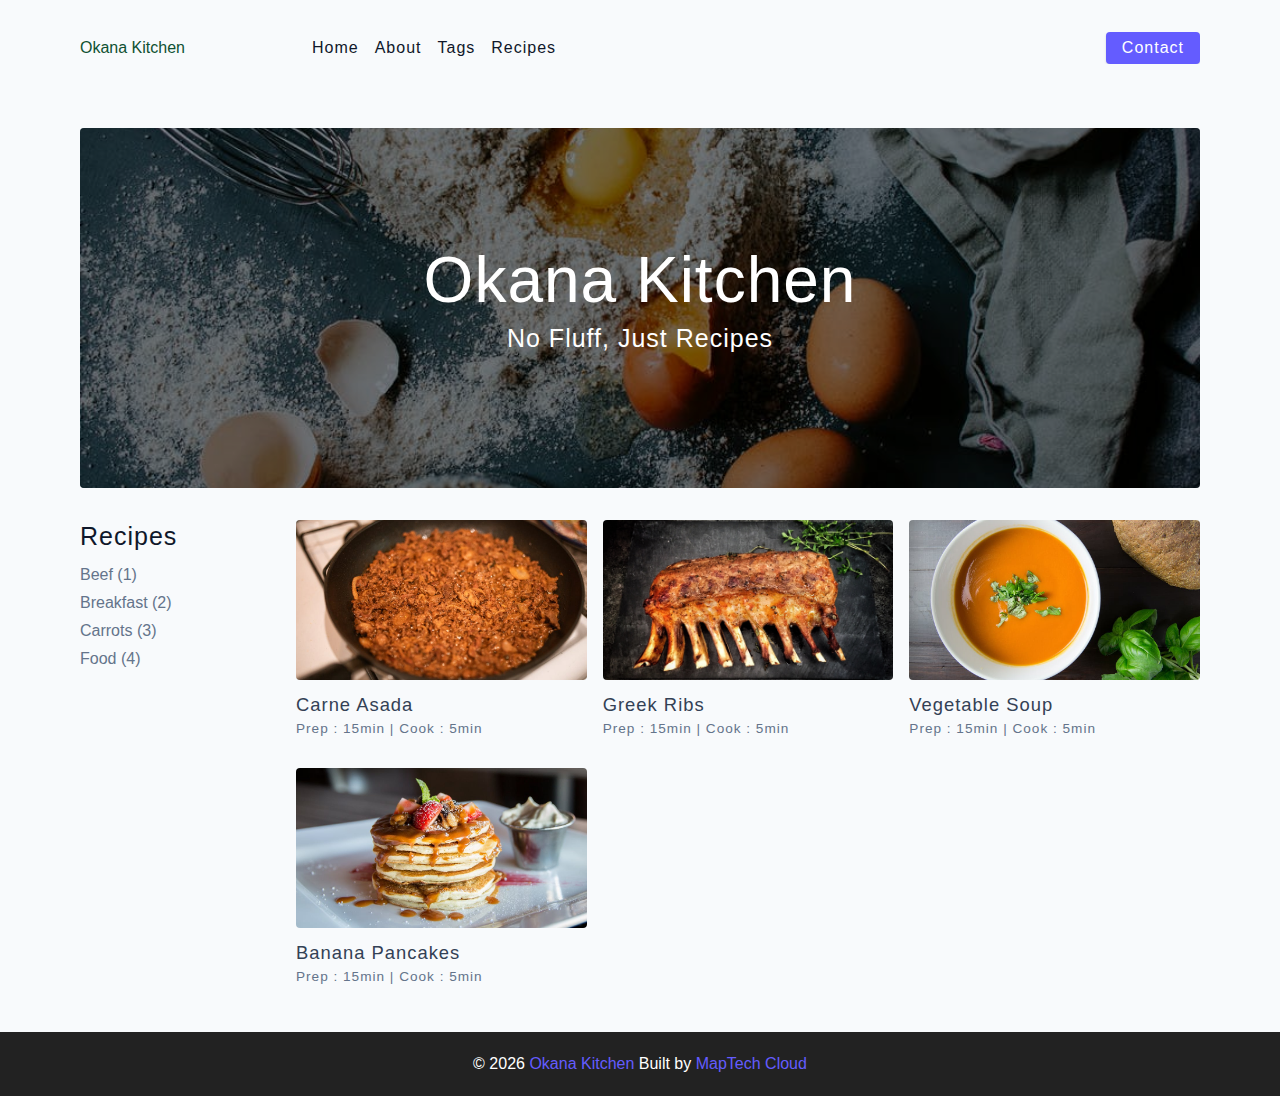
<file: index.html>
<!DOCTYPE html>
<html lang="en">
  <head>
    <meta charset="UTF-8" />
    <meta http-equiv="X-UA-Compatible" content="IE=edge" />
    <meta name="viewport" content="width=device-width, initial-scale=1.0" />
    <title>Okana Kitchen</title>
    <!-- favicon -->
    <link rel="shortcut icon" href="./assets/favicon.ico" type="image/x-icon" />
    <!-- normalize -->
    <link rel="stylesheet" href="./css/normalize.css" />
    <!-- font-awesome -->
    <link
      rel="stylesheet"
      href="https://cdnjs.cloudflare.com/ajax/libs/font-awesome/5.14.0/css/all.min.css"
    />
    <!-- main css -->
    <link rel="stylesheet" href="./css/main.css" />
  </head>
  <body>
    <!-- nav  -->
    <nav class="navbar">
      <div class="nav-center">
        <div class="nav-header">
          <a href="index.html" class="nav-logo"> Okana Kitchen
          </a>
          <button class="nav-btn btn">
            <i class="fas fa-align-justify"></i>
          </button>
        </div>
        <div class="nav-links">
          <a href="index.html" class="nav-link"> home </a>
          <a href="about.html" class="nav-link"> about </a>
          <a href="tags.html" class="nav-link"> tags </a>
          <a href="recipes.html" class="nav-link"> recipes </a>

          <div class="nav-link contact-link">
            <a href="contact.html" class="btn"> contact </a>
          </div>
        </div>
      </div>
    </nav>
    <!-- end of nav -->
    <!-- main -->
    <main class="page">
      <!-- header -->
      <header class="hero">
        <div class="hero-container">
          <div class="hero-text">
            <h1>Okana Kitchen</h1>
            <h4>no fluff, just recipes</h4>
          </div>
        </div>
      </header>
      <!-- end of header -->
      <section class="recipes-container">
        <!-- tag container -->
        <div class="tags-container">
          <h4>recipes</h4>
          <div class="tags-list">
            <a href="tag-template.html">Beef (1)</a>
            <a href="tag-template.html">Breakfast (2)</a>
            <a href="tag-template.html">Carrots (3)</a>
            <a href="tag-template.html">Food (4)</a>
          </div>
        </div>
        <!-- end of tag container -->
        <!-- recipes list -->
        <div class="recipes-list">
          <!-- single recipe -->
          <a href="single-recipe.html" class="recipe">
            <img
              src="./assets/recipes/recipe-1.jpeg"
              class="img recipe-img"
              alt=""
            />
            <h5>Carne Asada</h5>
            <p>Prep : 15min | Cook : 5min</p>
          </a>
          <!-- end of single recipe -->
          <!-- single recipe -->
          <a href="single-recipe.html" class="recipe">
            <img
              src="./assets/recipes/recipe-2.jpeg"
              class="img recipe-img"
              alt=""
            />
            <h5>Greek Ribs</h5>
            <p>Prep : 15min | Cook : 5min</p>
          </a>
          <!-- end of single recipe -->
          <!-- single recipe -->
          <a href="single-recipe.html" class="recipe">
            <img
              src="./assets/recipes/recipe-3.jpeg"
              class="img recipe-img"
              alt=""
            />
            <h5>Vegetable Soup</h5>
            <p>Prep : 15min | Cook : 5min</p>
          </a>
          <!-- end of single recipe -->
          <!-- single recipe -->
          <a href="single-recipe.html" class="recipe">
            <img
              src="./assets/recipes/recipe-4.jpeg"
              class="img recipe-img"
              alt=""
            />
            <h5>Banana Pancakes</h5>
            <p>Prep : 15min | Cook : 5min</p>
          </a>
          <!-- end of single recipe -->
        </div>
        <!-- end of recipes list -->
      </section>
    </main>
    <!-- end of main -->
    <!-- footer -->
    
    <footer class="page-footer">
      <p>
        &copy; <span id="date"></span>
        <span class="footer-logo"> <a href="index.html" target="_blank">Okana Kitchen</a></span> Built by
        <a href=" https://maptech-stack.github.io/portfolio/"  target="_blank">MapTech Cloud</a>
      </p>
    </footer>
    <script src="./js/app.js"></script>
  </body>
</html>
</file>
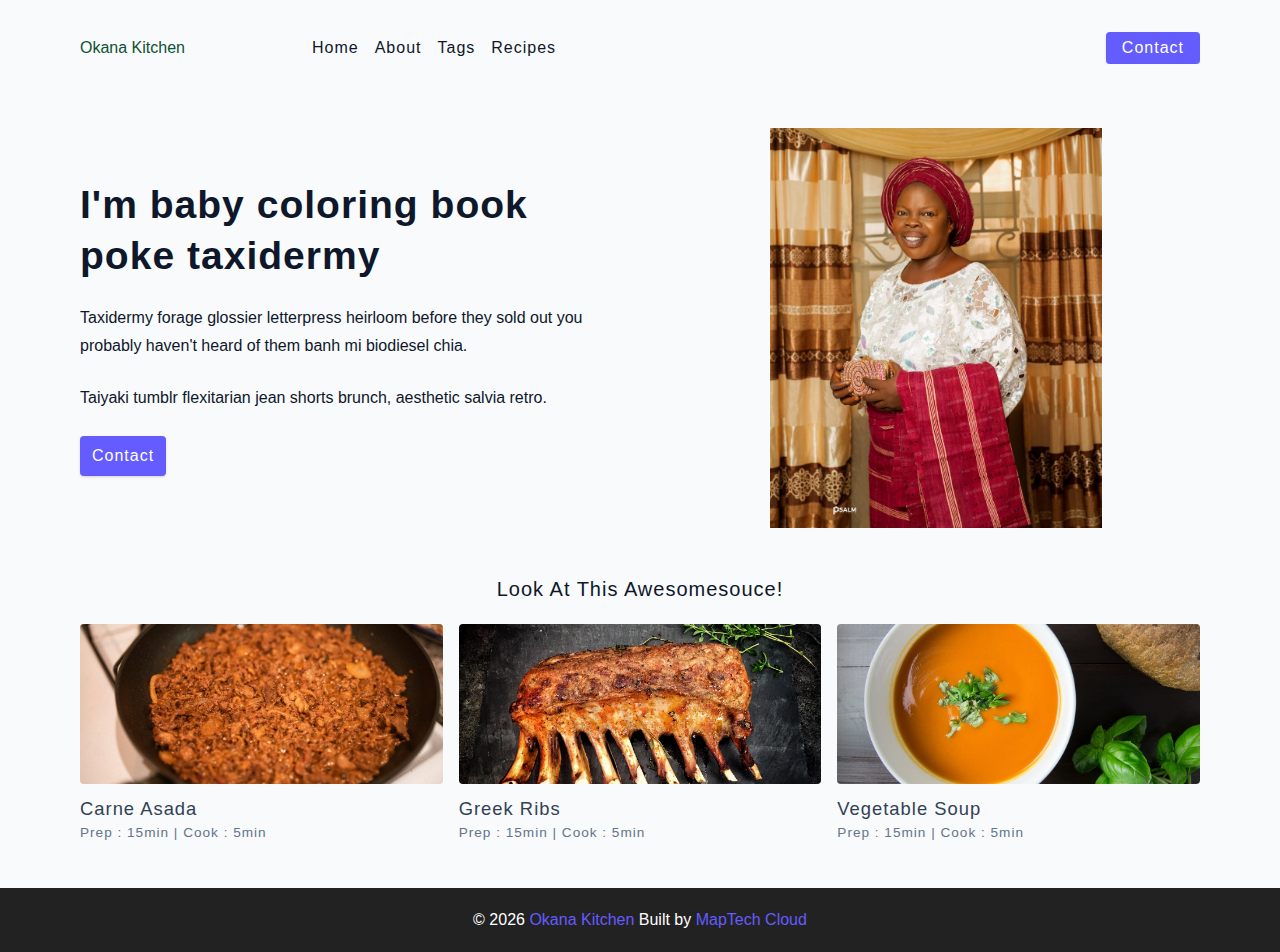
<file: about.html>
<!DOCTYPE html>
<html lang="en">
  <head>
    <meta charset="UTF-8" />
    <meta http-equiv="X-UA-Compatible" content="IE=edge" />
    <meta name="viewport" content="width=device-width, initial-scale=1.0" />
    <title>Okana Kitchen</title>
    <!-- favicon -->
    <link rel="shortcut icon" href="./assets/favicon.ico" type="image/x-icon" />
    <!-- normalize -->
    <link rel="stylesheet" href="./css/normalize.css" />
    <!-- font-awesome -->
    <link
      rel="stylesheet"
      href="https://cdnjs.cloudflare.com/ajax/libs/font-awesome/5.14.0/css/all.min.css"
    />
    <!-- main css -->
    <link rel="stylesheet" href="./css/main.css" />
  </head>
  <body>
    <!-- nav  -->
    <nav class="navbar">
      <div class="nav-center">
        <div class="nav-header">
          <a href="index.html" class="nav-logo"> Okana Kitchen
          </a>
          <button class="nav-btn btn">
            <i class="fas fa-align-justify"></i>
          </button>
        </div>
        <div class="nav-links">
          <a href="index.html" class="nav-link"> home </a>
          <a href="about.html" class="nav-link"> about </a>
          <a href="tags.html" class="nav-link"> tags </a>
          <a href="recipes.html" class="nav-link"> recipes </a>

          <div class="nav-link contact-link">
            <a href="contact.html" class="btn"> contact </a>
          </div>
        </div>
      </div>
    </nav>
    <!-- end of nav -->
    <main class="page">
      <section class="about-page">
        <!-- <div class="about-owner"><img src="./assets/okana-mama.jpeg" ></div> -->

        <article>
          <h2>I'm baby coloring book poke taxidermy</h2>
          <p>
            Taxidermy forage glossier letterpress heirloom before they sold out
            you probably haven't heard of them banh mi biodiesel chia.
          </p>
          <p>
            Taiyaki tumblr flexitarian jean shorts brunch, aesthetic salvia
            retro.
          </p>
          <a href="contact.html" class="btn"> contact </a>
        </article>
        <!-- needs fixes -->
        <img
          src="./assets/okana-mama2.jpeg"
          alt="Person Pouring Salt in Bowl"
          class="img about-img"
        />
      </section>
      <section class="featured-recipes">
        <h5 class="featured-title">Look At This Awesomesouce!</h5>
        <div class="recipes-list">
          <!-- single recipe -->
          <a href="single-recipe.html" class="recipe">
            <img
              src="./assets/recipes/recipe-1.jpeg"
              class="img recipe-img"
              alt=""
            />
            <h5>Carne Asada</h5>
            <p>Prep : 15min | Cook : 5min</p>
          </a>
          <!-- end of single recipe -->
          <!-- single recipe -->
          <a href="single-recipe.html" class="recipe">
            <img
              src="./assets/recipes/recipe-2.jpeg"
              class="img recipe-img"
              alt=""
            />
            <h5>Greek Ribs</h5>
            <p>Prep : 15min | Cook : 5min</p>
          </a>
          <!-- end of single recipe -->
          <!-- single recipe -->
          <a href="single-recipe.html" class="recipe">
            <img
              src="./assets/recipes/recipe-3.jpeg"
              class="img recipe-img"
              alt=""
            />
            <h5>Vegetable Soup</h5>
            <p>Prep : 15min | Cook : 5min</p>
          </a>
          <!-- end of single recipe -->
        </div>
      </section>
    </main>
  
    <footer class="page-footer">
      <p>
        &copy; <span id="date"></span>
        <span class="footer-logo"> <a href="index.html" target="_blank">Okana Kitchen</a></span> Built by
        <a href=" https://maptech-stack.github.io/portfolio/"  target="_blank">MapTech Cloud</a>
      </p>
    </footer>
    <script src="./js/app.js"></script>
  </body>
</html>
</file>
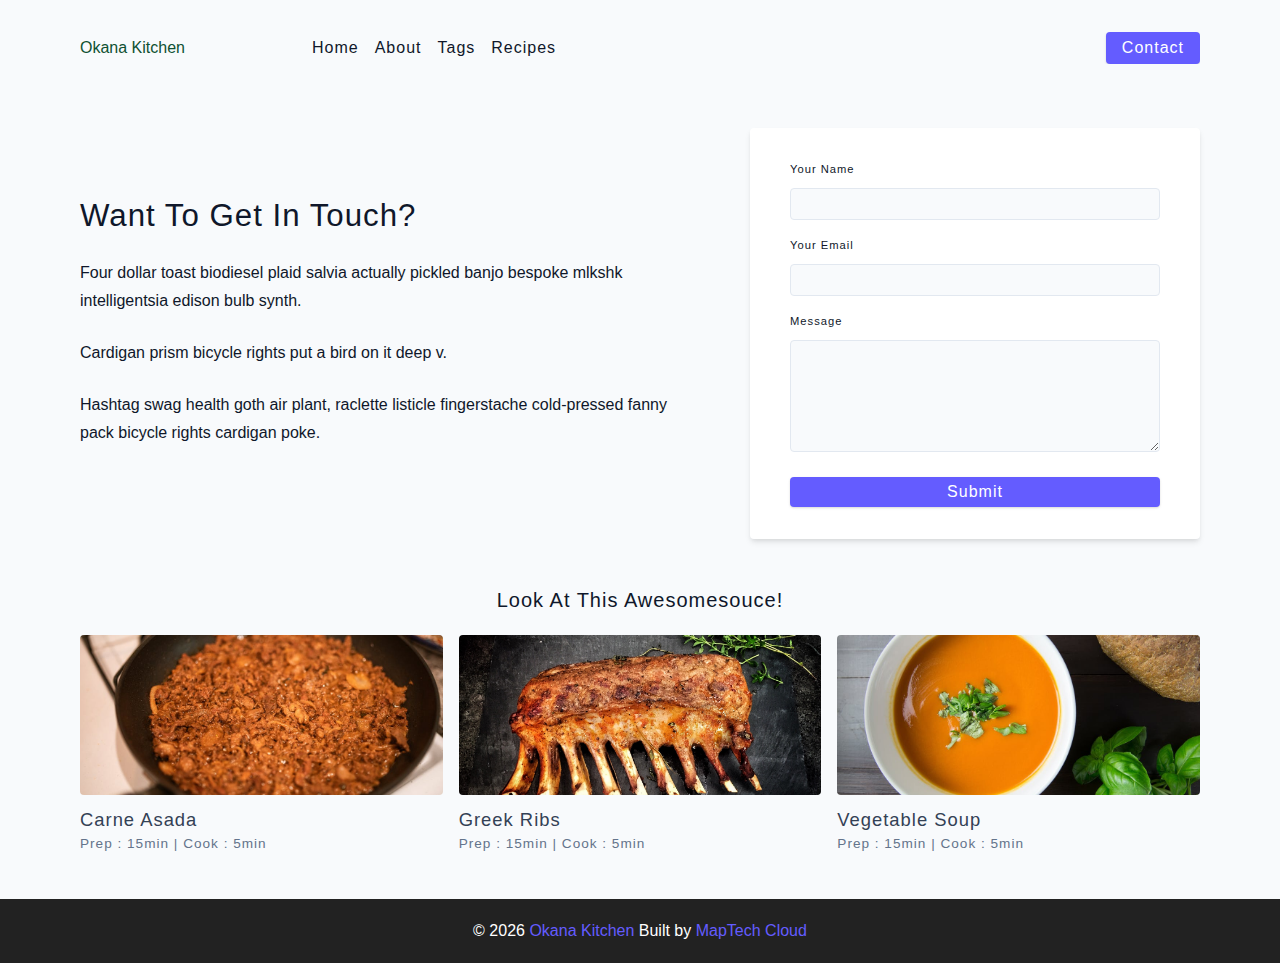
<file: contact.html>
<!DOCTYPE html>
<html lang="en">
  <head>
    <meta charset="UTF-8" />
    <meta http-equiv="X-UA-Compatible" content="IE=edge" />
    <meta name="viewport" content="width=device-width, initial-scale=1.0" />
    <title>Okana Kitchen</title>
    <!-- favicon -->
    <link rel="shortcut icon" href="./assets/favicon.ico" type="image/x-icon" />
    <!-- normalize -->
    <link rel="stylesheet" href="./css/normalize.css" />
    <!-- font-awesome -->
    <link
      rel="stylesheet"
      href="https://cdnjs.cloudflare.com/ajax/libs/font-awesome/5.14.0/css/all.min.css"
    />
    <!-- main css -->
    <link rel="stylesheet" href="./css/main.css" />
  </head>
  <body>
    <!-- nav  -->
    <nav class="navbar">
      <div class="nav-center">
        <div class="nav-header">
          <a href="index.html" class="nav-logo"> Okana Kitchen
          </a>
          <button class="nav-btn btn">
            <i class="fas fa-align-justify"></i>
          </button>
        </div>
        <div class="nav-links">
          <a href="index.html" class="nav-link"> home </a>
          <a href="about.html" class="nav-link"> about </a>
          <a href="tags.html" class="nav-link"> tags </a>
          <a href="recipes.html" class="nav-link"> recipes </a>

          <div class="nav-link contact-link">
            <a href="contact.html" class="btn"> contact </a>
          </div>
        </div>
      </div>
    </nav>
    <!-- end of nav -->
    <main class="page">
     <section class="contact-container">
          <article class="contact-info">
            <h3>Want To Get In Touch?</h3>
            <p>
              Four dollar toast biodiesel plaid salvia actually pickled banjo
              bespoke mlkshk intelligentsia edison bulb synth.
            </p>
            <p>Cardigan prism bicycle rights put a bird on it deep v.</p>
            <p>
              Hashtag swag health goth air plant, raclette listicle fingerstache
              cold-pressed fanny pack bicycle rights cardigan poke.
            </p>
          </article>
          <article>
            <form class="form contact-form">
              <div class="form-row">
                <label html="name" class="form-label">your name</label>
                <input type="text" name="name" id="name" class="form-input" />
              </div>
              <div class="form-row">
                <label html="email" class="form-label">your email</label>
                <input type="text" name="email" id="email" class="form-input" />
              </div>
              <div class="form-row">
                <label html="message" class="form-label">message</label>
                <textarea name="message" id="message" class="form-textarea"></textarea>
              </div>
              <button type="submit" class="btn btn-block">
                submit
              </button>
            </form>
          </article>
        </section>
     <!-- featured recipes -->
       <section class="featured-recipes">
        <h5 class="featured-title">Look At This Awesomesouce!</h5>
        <div class="recipes-list">
          <!-- single recipe -->
          <a href="single-recipe.html" class="recipe">
            <img
              src="./assets/recipes/recipe-1.jpeg"
              class="img recipe-img"
              alt=""
            />
            <h5>Carne Asada</h5>
            <p>Prep : 15min | Cook : 5min</p>
          </a>
          <!-- end of single recipe -->
          <!-- single recipe -->
          <a href="single-recipe.html" class="recipe">
            <img
              src="./assets/recipes/recipe-2.jpeg"
              class="img recipe-img"
              alt=""
            />
            <h5>Greek Ribs</h5>
            <p>Prep : 15min | Cook : 5min</p>
          </a>
          <!-- end of single recipe -->
          <!-- single recipe -->
          <a href="single-recipe.html" class="recipe">
            <img
              src="./assets/recipes/recipe-3.jpeg"
              class="img recipe-img"
              alt=""
            />
            <h5>Vegetable Soup</h5>
            <p>Prep : 15min | Cook : 5min</p>
          </a>
          <!-- end of single recipe -->
        </div>
      </section>
    </main>
    <!-- footer -->
 
    <footer class="page-footer">
      <p>
        &copy; <span id="date"></span>
        <span class="footer-logo"> <a href="index.html" target="_blank">Okana Kitchen</a></span> Built by
        <a href=" https://maptech-stack.github.io/portfolio/"  target="_blank">MapTech Cloud</a>
      </p>
    </footer>
    <script src="./js/app.js"></script>
  </body>
</html>
</file>
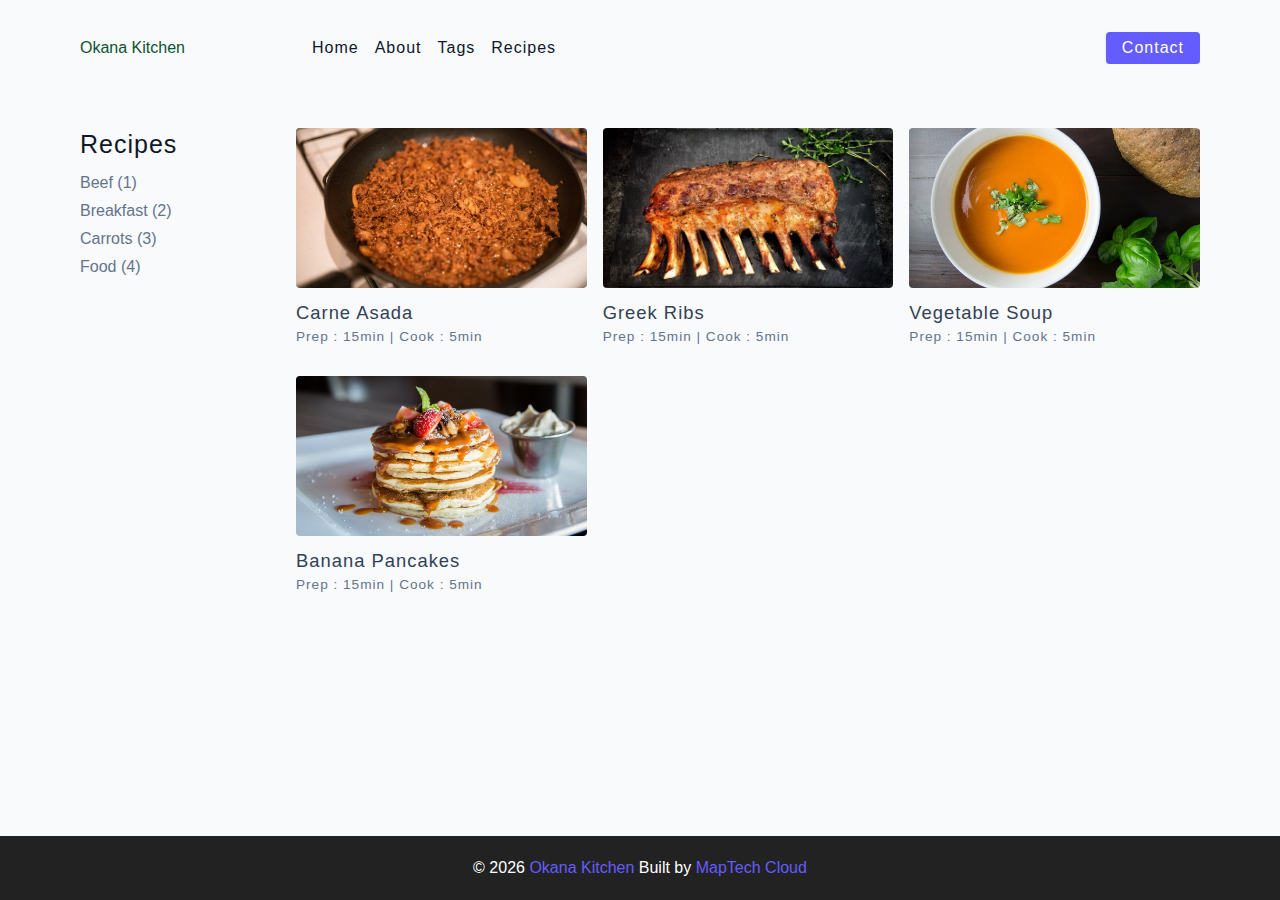
<file: recipes.html>
<!DOCTYPE html>
<html lang="en">
  <head>
    <meta charset="UTF-8" />
    <meta http-equiv="X-UA-Compatible" content="IE=edge" />
    <meta name="viewport" content="width=device-width, initial-scale=1.0" />
    <title>Okana Kitchen</title>
    <!-- favicon -->
    <link rel="shortcut icon" href="./assets/favicon.ico" type="image/x-icon" />
    <!-- normalize -->
    <link rel="stylesheet" href="./css/normalize.css" />
    <!-- font-awesome -->
    <link
      rel="stylesheet"
      href="https://cdnjs.cloudflare.com/ajax/libs/font-awesome/5.14.0/css/all.min.css"
    />
    <!-- main css -->
    <link rel="stylesheet" href="./css/main.css" />
  </head>
  <body>
    <!-- nav  -->
    <nav class="navbar">
      <div class="nav-center">
        <div class="nav-header">
          <a href="index.html" class="nav-logo"> Okana Kitchen
          </a>
          <button class="nav-btn btn">
            <i class="fas fa-align-justify"></i>
          </button>
        </div>
        <div class="nav-links">
          <a href="index.html" class="nav-link"> home </a>
          <a href="about.html" class="nav-link"> about </a>
          <a href="tags.html" class="nav-link"> tags </a>
          <a href="recipes.html" class="nav-link"> recipes </a>

          <div class="nav-link contact-link">
            <a href="contact.html" class="btn"> contact </a>
          </div>
        </div>
      </div>
    </nav>
    <!-- end of nav -->
    <!-- main -->
    <main class="page">
      <section class="recipes-container">
        <!-- tag container -->
        <div class="tags-container">
          <h4>recipes</h4>
          <div class="tags-list">
            <a href="tag-template.html">Beef (1)</a>
            <a href="tag-template.html">Breakfast (2)</a>
            <a href="tag-template.html">Carrots (3)</a>
            <a href="tag-template.html">Food (4)</a>
          </div>
        </div>
        <!-- end of tag container -->
        <!-- recipes list -->
        <div class="recipes-list">
          <!-- single recipe -->
          <a href="single-recipe.html" class="recipe">
            <img
              src="./assets/recipes/recipe-1.jpeg"
              class="img recipe-img"
              alt=""
            />
            <h5>Carne Asada</h5>
            <p>Prep : 15min | Cook : 5min</p>
          </a>
          <!-- end of single recipe -->
          <!-- single recipe -->
          <a href="single-recipe.html" class="recipe">
            <img
              src="./assets/recipes/recipe-2.jpeg"
              class="img recipe-img"
              alt=""
            />
            <h5>Greek Ribs</h5>
            <p>Prep : 15min | Cook : 5min</p>
          </a>
          <!-- end of single recipe -->
          <!-- single recipe -->
          <a href="single-recipe.html" class="recipe">
            <img
              src="./assets/recipes/recipe-3.jpeg"
              class="img recipe-img"
              alt=""
            />
            <h5>Vegetable Soup</h5>
            <p>Prep : 15min | Cook : 5min</p>
          </a>
          <!-- end of single recipe -->
          <!-- single recipe -->
          <a href="single-recipe.html" class="recipe">
            <img
              src="./assets/recipes/recipe-4.jpeg"
              class="img recipe-img"
              alt=""
            />
            <h5>Banana Pancakes</h5>
            <p>Prep : 15min | Cook : 5min</p>
          </a>
          <!-- end of single recipe -->
        </div>
      </section>
    </main>
    <!-- end of main -->
    <!-- footer -->
  
    <footer class="page-footer">
      <p>
        &copy; <span id="date"></span>
        <span class="footer-logo"> <a href="index.html" target="_blank">Okana Kitchen</a></span> Built by
        <a href=" https://maptech-stack.github.io/portfolio/"  target="_blank">MapTech Cloud</a>
      </p>
    </footer>
    <script src="./js/app.js"></script>
  </body>
</html>
</file>
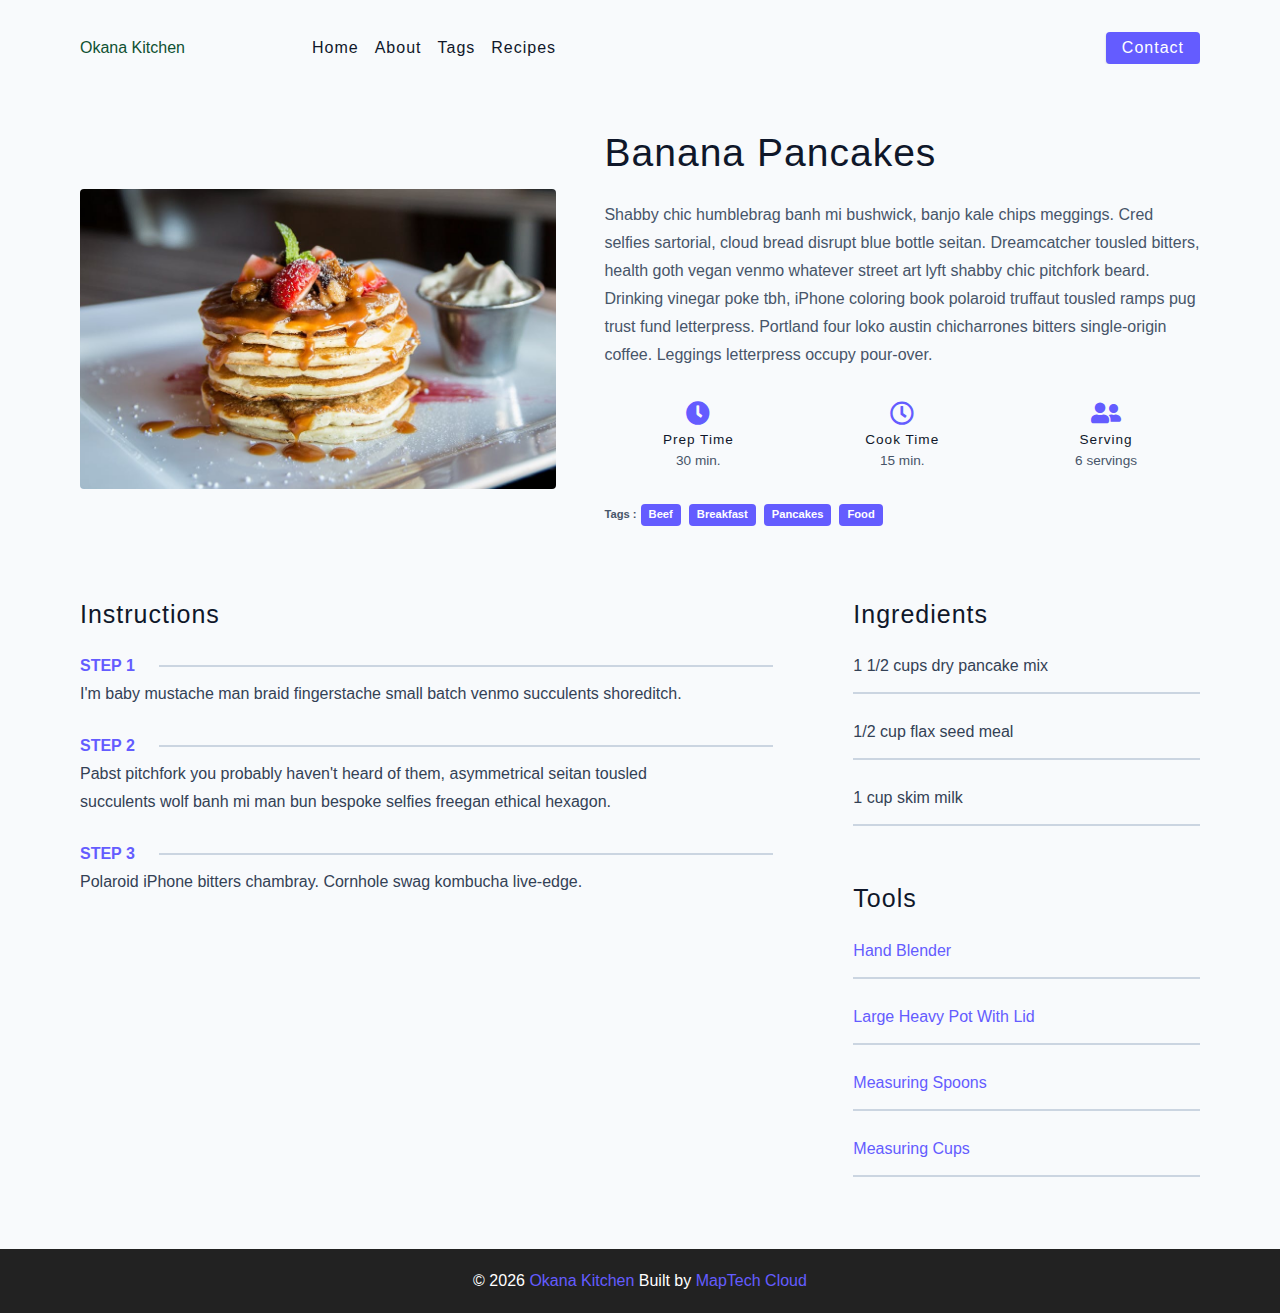
<file: single-recipe.html>
<!DOCTYPE html>
<html lang="en">
  <head>
    <meta charset="UTF-8" />
    <meta http-equiv="X-UA-Compatible" content="IE=edge" />
    <meta name="viewport" content="width=device-width, initial-scale=1.0" />
    <title>Okana Kitchen</title>
    <!-- favicon -->
    <link rel="shortcut icon" href="./assets/favicon.ico" type="image/x-icon" />
    <!-- normalize -->
    <link rel="stylesheet" href="./css/normalize.css" />
    <!-- font-awesome -->
    <link
      rel="stylesheet"
      href="https://cdnjs.cloudflare.com/ajax/libs/font-awesome/5.14.0/css/all.min.css"
    />
    <!-- main css -->
    <link rel="stylesheet" href="./css/main.css" />
  </head>
  <body>
    <!-- nav  -->
    <nav class="navbar">
      <div class="nav-center">
        <div class="nav-header">
          <a href="index.html" class="nav-logo"> Okana Kitchen
          </a>
          <button class="nav-btn btn">
            <i class="fas fa-align-justify"></i>
          </button>
        </div>
        <div class="nav-links">
          <a href="index.html" class="nav-link"> home </a>
          <a href="about.html" class="nav-link"> about </a>
          <a href="tags.html" class="nav-link"> tags </a>
          <a href="recipes.html" class="nav-link"> recipes </a>

          <div class="nav-link contact-link">
            <a href="contact.html" class="btn"> contact </a>
          </div>
        </div>
      </div>
    </nav>
    <!-- end of nav -->
    <main class="page">
      <div class="recipe-page">
        <section class="recipe-hero">
          <img
            src="./assets/recipes/recipe-4.jpeg"
            class="img recipe-hero-img"
          />
          <article class="recipe-info">
            <h2>Banana Pancakes</h2>
            <p>
              Shabby chic humblebrag banh mi bushwick, banjo kale chips
              meggings. Cred selfies sartorial, cloud bread disrupt blue bottle
              seitan. Dreamcatcher tousled bitters, health goth vegan venmo
              whatever street art lyft shabby chic pitchfork beard. Drinking
              vinegar poke tbh, iPhone coloring book polaroid truffaut tousled
              ramps pug trust fund letterpress. Portland four loko austin
              chicharrones bitters single-origin coffee. Leggings letterpress
              occupy pour-over.
            </p>
            <div class="recipe-icons">
              <article>
                <i class="fas fa-clock"></i>
                <h5>prep time</h5>
                <p>30 min.</p>
              </article>
              <article>
                <i class="far fa-clock"></i>
                <h5>cook time</h5>
                <p>15 min.</p>
              </article>
              <article>
                <i class="fas fa-user-friends"></i>
                <h5>serving</h5>
                <p>6 servings</p>
              </article>
            </div>
            <p class="recipe-tags">
              Tags : <a href="tag-template.html">beef</a>
              <a href="tag-template.html">breakfast</a>
              <a href="tag-template.html">pancakes</a>
              <a href="tag-template.html">food</a>
            </p>
          </article>
        </section>
        <!-- content -->
        <section class="recipe-content">
          <article>
            <h4>instructions</h4>
            <!-- single instruction -->
            <div class="single-instruction">
              <header>
                <p>step 1</p>
                <div></div>
              </header>
              <p>
                I'm baby mustache man braid fingerstache small batch venmo
                succulents shoreditch.
              </p>
            </div>
            <!-- end of single instruction -->
            <!-- single instruction -->
            <div class="single-instruction">
              <header>
                <p>step 2</p>
                <div></div>
              </header>
              <p>
                Pabst pitchfork you probably haven't heard of them, asymmetrical
                seitan tousled succulents wolf banh mi man bun bespoke selfies
                freegan ethical hexagon.
              </p>
            </div>
            <!-- end of single instruction -->
            <!-- single instruction -->
            <div class="single-instruction">
              <header>
                <p>step 3</p>
                <div></div>
              </header>
              <p>
                Polaroid iPhone bitters chambray. Cornhole swag kombucha
                live-edge.
              </p>
            </div>
            <!-- end of single instruction -->
          </article>
          <article class="second-column">
            <div>
              <h4>ingredients</h4>
              <p class="single-ingredient">1 1/2 cups dry pancake mix</p>
              <p class="single-ingredient">1/2 cup flax seed meal</p>
              <p class="single-ingredient">1 cup skim milk</p>
            </div>
            <div>
              <h4>tools</h4>
              <p class="single-tool">Hand Blender</p>
              <p class="single-tool">Large Heavy Pot With Lid</p>
              <p class="single-tool">Measuring Spoons</p>
              <p class="single-tool">Measuring Cups</p>
            </div>
          </article>
        </section>
      </div>
    </main>
 
    <footer class="page-footer">
      <p>
        &copy; <span id="date"></span>
        <span class="footer-logo"> <a href="index.html" target="_blank">Okana Kitchen</a></span> Built by
        <a href=" https://maptech-stack.github.io/portfolio/"  target="_blank">MapTech Cloud</a>
      </p>
    </footer>
    <script src="./js/app.js"></script>
  </body>
</html>
</file>
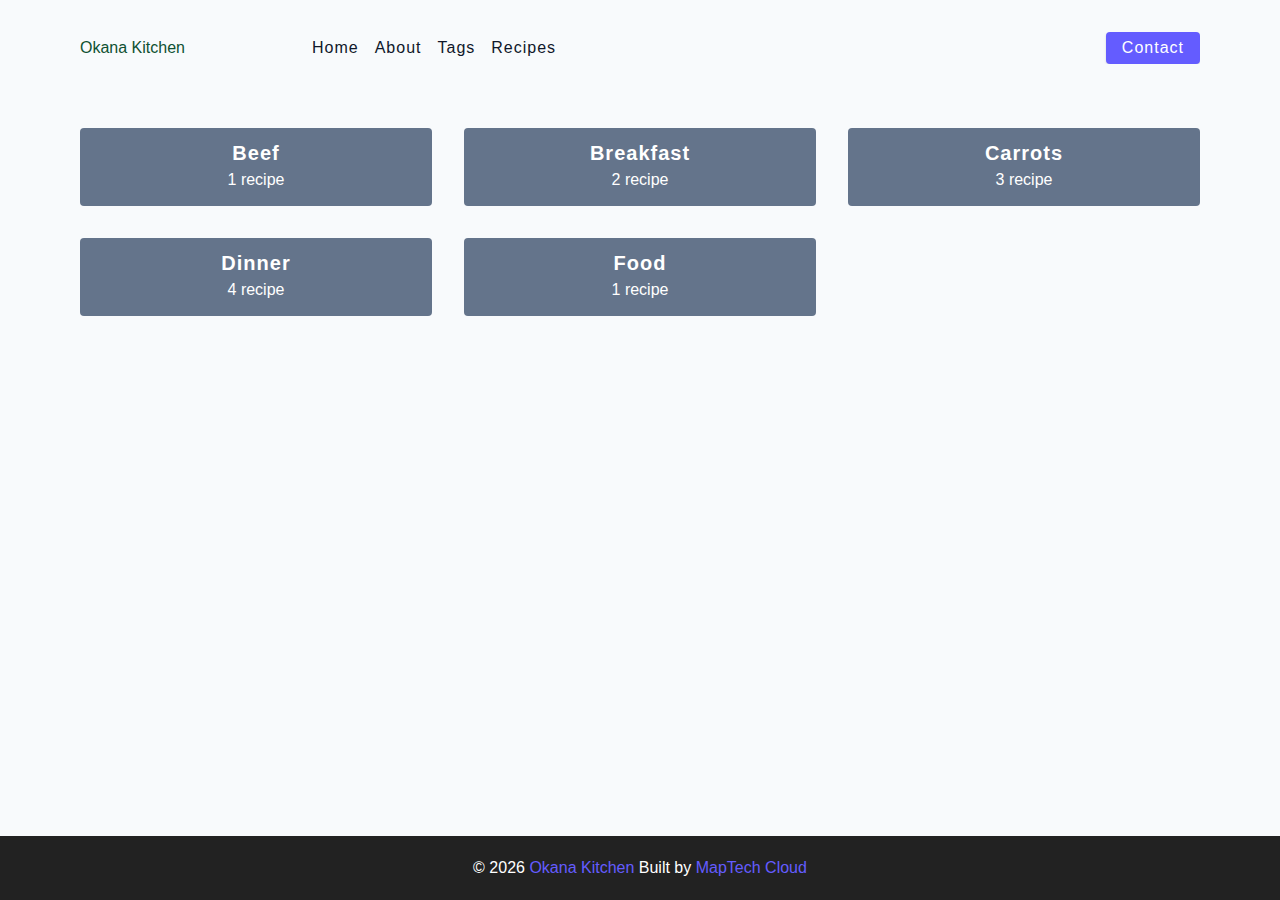
<file: tag-template.html>
<!DOCTYPE html>
    <html lang="en">
      <head>
        <meta charset="UTF-8" />
        <meta http-equiv="X-UA-Compatible" content="IE=edge" />
        <meta name="viewport" content="width=device-width, initial-scale=1.0" />
        <title>Okana Kitchen</title>
        <!-- favicon -->
        <link
          rel="shortcut icon"
          href="./assets/favicon.ico"
          type="image/x-icon"
        />
        <!-- normalize -->
        <link rel="stylesheet" href="./css/normalize.css" />
        <!-- font-awesome -->
        <link
          rel="stylesheet"
          href="https://cdnjs.cloudflare.com/ajax/libs/font-awesome/5.14.0/css/all.min.css"
        />
        <!-- main css -->
        <link rel="stylesheet" href="./css/main.css" />
      </head>
      <body>
        <!-- nav  -->
        <nav class="navbar">
          <div class="nav-center">
            <div class="nav-header">
              <a href="index.html" class="nav-logo"> Okana Kitchen </a>
              <button class="nav-btn btn">
                <i class="fas fa-align-justify"></i>
              </button>
            </div>
            <div class="nav-links">
              <a href="index.html" class="nav-link"> home </a>
              <a href="about.html" class="nav-link"> about </a>
              <a href="tags.html" class="nav-link"> tags </a>
              <a href="recipes.html" class="nav-link"> recipes </a>

              <div class="nav-link contact-link">
                <a href="contact.html" class="btn"> contact </a>
              </div>
            </div>
          </div>
        </nav>
        <!-- end of nav -->
        <main class="page">
          <section class="tags-wrapper">
            <!-- single tag -->
            <a href="tag-template.html" class="tag">
              <h5>beef</h5>
              <p>1 recipe</p>
            </a>
            <!-- end of single tag -->
            <!-- single tag -->
            <a href="tag-template.html" class="tag">
              <h5>breakfast</h5>
              <p>2 recipe</p>
            </a>
            <!-- end of single tag -->
            <!-- single tag -->
            <a href="tag-template.html" class="tag">
              <h5>carrots</h5>
              <p>3 recipe</p>
            </a>
            <!-- end of single tag -->
            <!-- single tag -->
            <a href="tag-template.html" class="tag">
              <h5>dinner</h5>
              <p>4 recipe</p>
            </a>
            <!-- end of single tag -->
            <!-- single tag -->
            <a href="tag-template.html" class="tag">
              <h5>food</h5>
              <p>1 recipe</p>
            </a>
            <!-- end of single tag -->
          </section>
        </main>
        <!-- footer -->
        <footer class="page-footer">
          <p>
            &copy; <span id="date"></span>
            <span class="footer-logo"> <a href="index.html" target="_blank">Okana Kitchen</a></span> Built by
            <a href=" https://maptech-stack.github.io/portfolio/"  target="_blank">MapTech Cloud</a>
          </p>
        </footer>
        <script src="./js/app.js"></script>
      </body>
    </html>
  </body>
</html>
</file>
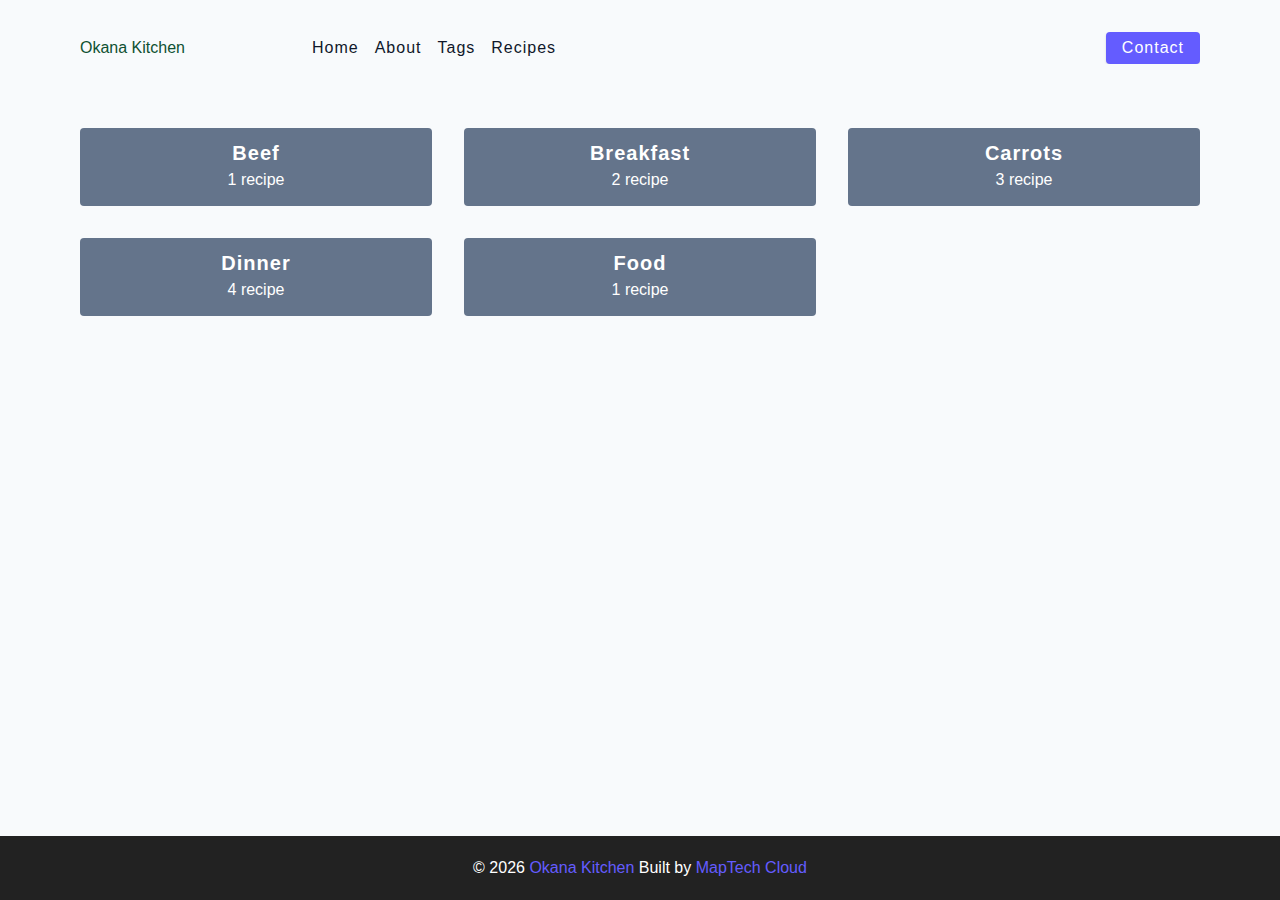
<file: tags.html>
<!DOCTYPE html>
    <html lang="en">
      <head>
        <meta charset="UTF-8" />
        <meta http-equiv="X-UA-Compatible" content="IE=edge" />
        <meta name="viewport" content="width=device-width, initial-scale=1.0" />
        <title>Okana Kitchen</title>
        <!-- favicon -->
        <link
          rel="shortcut icon"
          href="./assets/favicon.ico"
          type="image/x-icon"
        />
        <!-- normalize -->
        <link rel="stylesheet" href="./css/normalize.css" />
        <!-- font-awesome -->
        <link
          rel="stylesheet"
          href="https://cdnjs.cloudflare.com/ajax/libs/font-awesome/5.14.0/css/all.min.css"
        />
        <!-- main css -->
        <link rel="stylesheet" href="./css/main.css" />
      </head>
      <body>
        <!-- nav  -->
        <nav class="navbar">
          <div class="nav-center">
            <div class="nav-header">
              <a href="index.html" class="nav-logo"> Okana Kitchen </a>
              <button class="nav-btn btn">
                <i class="fas fa-align-justify"></i>
              </button>
            </div>
            <div class="nav-links">
              <a href="index.html" class="nav-link"> home </a>
              <a href="about.html" class="nav-link"> about </a>
              <a href="tags.html" class="nav-link"> tags </a>
              <a href="recipes.html" class="nav-link"> recipes </a>

              <div class="nav-link contact-link">
                <a href="contact.html" class="btn"> contact </a>
              </div>
            </div>
          </div>
        </nav>
        <!-- end of nav -->
        <main class="page">
          <section class="tags-wrapper">
            <!-- single tag -->
            <a href="tag-template.html" class="tag">
              <h5>beef</h5>
              <p>1 recipe</p>
            </a>
            <!-- end of single tag -->
            <!-- single tag -->
            <a href="tag-template.html" class="tag">
              <h5>breakfast</h5>
              <p>2 recipe</p>
            </a>
            <!-- end of single tag -->
            <!-- single tag -->
            <a href="tag-template.html" class="tag">
              <h5>carrots</h5>
              <p>3 recipe</p>
            </a>
            <!-- end of single tag -->
            <!-- single tag -->
            <a href="tag-template.html" class="tag">
              <h5>dinner</h5>
              <p>4 recipe</p>
            </a>
            <!-- end of single tag -->
            <!-- single tag -->
            <a href="tag-template.html" class="tag">
              <h5>food</h5>
              <p>1 recipe</p>
            </a>
            <!-- end of single tag -->
          </section>
        </main>
        <!-- footer -->
        <footer class="page-footer">
          <p>
            &copy; <span id="date"></span>
            <span class="footer-logo"> <a href="index.html" target="_blank">Okana Kitchen</a></span> Built by
            <a href=" https://maptech-stack.github.io/portfolio/"  target="_blank">MapTech Cloud</a>
          </p>
        </footer>
        <script src="./js/app.js"></script>
      </body>
    </html>
  </body>
</html>
</file>
<file: css/main.css>
*,
::after,
::before {
  box-sizing: border-box;
}
/* fonts */

@import url('https://fonts.googleapis.com/css2?family=Roboto:wght@400;500;600&family=Montserrat&display=swap');
html {
  font-size: 100%;
} /*16px*/

:root {
  /* colors */
  --primary-100: #e2e0ff;
  --primary-200: #c1beff;
  --primary-300: #a29dff;
  --primary-400: #837dff;
  --primary-500: #645cff;
  --primary-600: #504acc;
  --primary-700: #3c3799;
  --primary-800: #282566;
  --primary-900: #141233;

  /* grey */
  --grey-50: #f8fafc;
  --grey-100: #f1f5f9;
  --grey-200: #e2e8f0;
  --grey-300: #cbd5e1;
  --grey-400: #94a3b8;
  --grey-500: #64748b;
  --grey-600: #475569;
  --grey-700: #334155;
  --grey-800: #1e293b;
  --grey-900: #0f172a;
  /* rest of the colors */
  --black: #222;
  --white: #fff;
  --red-light: #f8d7da;
  --red-dark: #842029;
  --green-light: #d1e7dd;
  --green-dark: #0f5132;

  /* fonts  */
  --headingFont: 'Roboto', sans-serif;
  --bodyFont: 'Nunito', sans-serif;
  --smallText: 0.7em;
  /* rest of the vars */
  --backgroundColor: var(--grey-50);
  --textColor: var(--grey-900);
  --borderRadius: 0.25rem;
  --letterSpacing: 1px;
  --transition: 0.3s ease-in-out all;
  --max-width: 1120px;
  --fixed-width: 600px;

  /* box shadow*/
  --shadow-1: 0 1px 3px 0 rgba(0, 0, 0, 0.1), 0 1px 2px 0 rgba(0, 0, 0, 0.06);
  --shadow-2: 0 4px 6px -1px rgba(0, 0, 0, 0.1),
    0 2px 4px -1px rgba(0, 0, 0, 0.06);
  --shadow-3: 0 10px 15px -3px rgba(0, 0, 0, 0.1),
    0 4px 6px -2px rgba(0, 0, 0, 0.05);
  --shadow-4: 0 20px 25px -5px rgba(0, 0, 0, 0.1),
    0 10px 10px -5px rgba(0, 0, 0, 0.04);
}

body {
  background: var(--backgroundColor);
  font-family: var(--bodyFont);
  font-weight: 400;
  line-height: 1.75;
  color: var(--textColor);
}

p {
  margin-top: 0;
  margin-bottom: 1.5rem;
  max-width: 40em;
}

h1,
h2,
h3,
h4,
h5 {
  margin: 0;
  margin-bottom: 1.38rem;
  font-family: var(--headingFont);
  font-weight: 400;
  line-height: 1.3;
  text-transform: capitalize;
  letter-spacing: var(--letterSpacing);
}

h1 {
  margin-top: 0;
  font-size: 3.052rem;
}

h2 {
  font-size: 2.441rem;
}

h3 {
  font-size: 1.953rem;
}

h4 {
  font-size: 1.563rem;
}

h5 {
  font-size: 1.25rem;
}

small,
.text-small {
  font-size: var(--smallText);
}

a {
  text-decoration: none;
}
ul {
  list-style-type: none;
  padding: 0;
}

.img {
  width: 100%;
  display: block;
  object-fit: cover;
}
/* buttons */

.btn {
  cursor: pointer;
  color: var(--white);
  background: var(--primary-500);
  border: transparent;
  border-radius: var(--borderRadius);
  letter-spacing: var(--letterSpacing);
  padding: 0.375rem 0.75rem;
  box-shadow: var(--shadow-1);
  transition: var(--transtion);
  text-transform: capitalize;
  display: inline-block;
}
.btn:hover {
  background: var(--primary-700);
  box-shadow: var(--shadow-3);
}
.btn-hipster {
  color: var(--primary-500);
  background: var(--primary-200);
}
.btn-hipster:hover {
  color: var(--primary-200);
  background: var(--primary-700);
}
.btn-block {
  width: 100%;
}

/* alerts */
.alert {
  padding: 0.375rem 0.75rem;
  margin-bottom: 1rem;
  border-color: transparent;
  border-radius: var(--borderRadius);
}

.alert-danger {
  color: var(--red-dark);
  background: var(--red-light);
}
.alert-success {
  color: var(--green-dark);
  background: var(--green-light);
}
/* form */

.form {
  width: 90vw;
  max-width: var(--fixed-width);
  background: var(--white);
  border-radius: var(--borderRadius);
  box-shadow: var(--shadow-2);
  padding: 2rem 2.5rem;
  margin: 3rem auto;
}
.form-label {
  display: block;
  font-size: var(--smallText);
  margin-bottom: 0.5rem;
  text-transform: capitalize;
  letter-spacing: var(--letterSpacing);
}
.form-input,
.form-textarea {
  width: 100%;
  padding: 0.375rem 0.75rem;
  border-radius: var(--borderRadius);
  background: var(--backgroundColor);
  border: 1px solid var(--grey-200);
}

.form-row {
  margin-bottom: 1rem;
}

.form-textarea {
  height: 7rem;
}
::placeholder {
  font-family: inherit;
  color: var(--grey-400);
}
.form-alert {
  color: var(--red-dark);
  letter-spacing: var(--letterSpacing);
  text-transform: capitalize;
}
/* alert */

@keyframes spinner {
  to {
    transform: rotate(360deg);
  }
}

.loading {
  width: 6rem;
  height: 6rem;
  border: 5px solid var(--grey-400);
  border-radius: 50%;
  border-top-color: var(--primary-500);
  animation: spinner 0.6s linear infinite;
}
.loading {
  margin: 0 auto;
}
/* title */

.title {
  text-align: center;
}

.title-underline {
  background: var(--primary-500);
  width: 7rem;
  height: 0.25rem;
  margin: 0 auto;
  margin-top: -1rem;
}

/*
=============== 
Navbar
===============
*/

.navbar {
  display: flex;
  align-items: center;
  justify-content: center;
}
.nav-center {
  width: 90vw;
  max-width: var(--max-width);
}
.nav-header {
  height: 6rem;
  display: flex;
  justify-content: space-between;
  align-items: center;
}
.nav-header a {
  width: 200px;
}
.nav-logo {
  display: flex;
  flex-direction: column;
  color: #0f5132;
}

.nav-btn {
  padding: 0.15rem 0.75rem;
}
.nav-btn i {
  font-size: 1.25rem;
}
.nav-links {
  height: 0;
  overflow: hidden;
  display: flex;
  flex-direction: column;
  transition: var(--transition);
}
.show-links {
  height: 23.9375rem;
}

.nav-link {
  display: block;
  text-align: center;
  font-size: 1.25rem;
  text-transform: capitalize;
  color: var(--grey-900);
  letter-spacing: var(--letterSpacing);
  padding: 1rem 0;
  border-top: 1px solid var(--grey-500);
  transition: var(--transition);
}
.nav-link:hover {
  color: var(--primary-500);
}

.contact-link a {
  padding: 0.15rem 1rem;
}

@media screen and (min-width: 992px) {
  .navbar {
    height: 6rem;
  }
  .nav-center {
    display: flex;
    align-items: center;
  }
  .nav-header {
    padding: 0;
    margin-right: 2rem;
    height: auto;
  }

  .nav-btn {
    display: none;
  }
  .nav-links {
    height: auto !important;
    flex-direction: row;
    align-items: center;
    width: 100%;
  }
  .nav-link {
    padding: 0;
    border-top: none;
    margin-right: 1rem;
    font-size: 1rem;
  }
  .contact-link {
    margin-right: 0;
    margin-left: auto;
  }
}
/*
=============== 
Page
===============
*/

.page {
  width: 90vw;
  max-width: var(--max-width);
  margin: 0 auto;
}
.page {
  padding-top: 2rem;
  min-height: calc(100vh - (6rem + 4rem));
}
/*
=============== 
Footer
===============
*/

.page-footer {
  text-align: center;
  height: 4rem;
  display: flex;
  align-items: center;
  justify-content: center;
  background: var(--black);
  color: var(--white);
}
.page-footer h5 {
  margin-top: 0;
  margin-bottom: 0;
}
.page-footer p {
  margin-bottom: 0;
}
.page-footer .footer-logo,
.page-footer a {
  color: var(--primary-500);
}
/*
=============== 
Hero
===============
*/

.hero {
  height: 40vh;
  position: relative;
  margin-bottom: 2rem;
  background: url('../assets/main.jpeg') center/cover no-repeat;
  border-radius: var(--borderRadius);
}
.hero-container {
  position: absolute;
  top: 0;
  left: 0;
  width: 100%;
  height: 100%;
  display: flex;
  align-items: center;
  justify-content: center;
  background: rgba(0, 0, 0, 0.4);
  border-radius: var(--borderRadius);
}
.hero-text {
  color: var(--white);
  text-align: center;
}

@media only screen and (min-width: 768px) {
  .hero-text h1 {
    font-size: 4rem;
    margin-bottom: 0;
  }
}

/*
=============== 
Recipes 
===============
*/

.recipes-container {
  display: grid;
  gap: 2rem 1rem;
}

.recipes-list {
  display: grid;
  gap: 2rem 1rem;
  padding-bottom: 3rem;
}
.tags-container {
  order: 1;
  display: flex;
  flex-direction: column;
  padding-bottom: 3rem;
  /* background: blue; */
}
.tags-container h4 {
  margin-bottom: 0.5rem;
  font-weight: 500;
}
.tags-list {
  display: grid;
  grid-template-columns: 1fr 1fr 1fr;
}
.tags-list a {
  text-transform: capitalize;
  display: block;
  color: var(--grey-500);
  transition: var(--transition);
}
.tags-list a:hover {
  color: var(--primary-500);
}
.recipe {
  display: block;
}
.recipe-img {
  height: 15rem;
  border-radius: var(--borderRadius);
  margin-bottom: 1rem;
}
.recipe h5 {
  margin-bottom: 0;
  margin-top: 0.25rem;
  line-height: 1;
  color: var(--grey-700);
}
.recipe p {
  margin-bottom: 0;
  line-height: 1;
  color: var(--grey-500);
  margin-top: 0.5rem;
  letter-spacing: var(--letterSpacing);
}
@media screen and (min-width: 576px) {
  .recipes-list {
    grid-template-columns: 1fr 1fr;
  }
  .recipe-img {
    height: 10rem;
  }
}

@media screen and (min-width: 992px) {
  .recipes-container {
    grid-template-columns: 200px 1fr;
    gap: 1rem;
  }
  .recipes-list {
    grid-template-columns: 1fr 1fr;
  }

  .recipe p {
    font-size: 0.85rem;
  }
  .tags-container {
    order: 0;
    /* background: blue; */
  }
  .tags-list {
    display: grid;
    grid-template-columns: 1fr;
  }
}

@media screen and (min-width: 1200px) {
  .recipe h5 {
    font-size: 1.15rem;
  }
  .recipes-list {
    grid-template-columns: 1fr 1fr 1fr;
  }
}
/*
=============== 
Error
===============
*/
.error-page {
  text-align: center;
  padding-top: 5rem;
}
.error-page h1 {
  font-size: 9rem;
}
/*
=============== 
About Page
===============
*/

.about-page h2 {
  text-transform: none;
  font-weight: bold;
}
.about-page {
  display: grid;
  gap: 2rem 4rem;
  padding-bottom: 3rem;
}
.about-img {
  border-radius: var(--borderRadius);
  height: 100%;

  width: 100%;

  overflow: hidden;
  object-fit: contain;
}

@media screen and (min-width: 992px) {
  .about-page {
    grid-template-columns: 1fr 1fr;
    grid-template-rows: 400px;
    align-items: center;
  }
  .about-img {
    height: 100%;
  }
}

.featured-title {
  text-align: center;
}
/*
=============== 
Contact Page
===============
*/
.contact-form {
  width: 100%;
  margin: 0;
}
.contact-container {
  display: grid;
  gap: 2rem 3rem;
  padding-bottom: 3rem;
}
@media screen and (min-width: 992px) {
  .contact-container {
    grid-template-columns: 1fr 450px;
    align-items: center;
  }
}

/*
=============== 
Tags Page
===============
*/

.tags-wrapper {
  display: grid;
  gap: 2rem;
  padding-bottom: 3rem;
}
.tag {
  background: var(--grey-500);
  border-radius: var(--borderRadius);
  text-align: center;
  color: var(--white);
  transition: var(--transition);
  padding: 0.75rem 0;
}
.tag:hover {
  background: var(--primary-500);
}
.tag h5,
.tag p {
  margin-bottom: 0;
}
.tag h5 {
  font-weight: 600;
}
@media screen and (min-width: 576px) {
  .tags-wrapper {
    grid-template-columns: 1fr 1fr;
  }
}
@media screen and (min-width: 992px) {
  .tags-wrapper {
    grid-template-columns: 1fr 1fr 1fr;
  }
}

/*
=============== 
Recipe Template
===============
*/

.recipe-hero {
  display: grid;
  gap: 3rem;
}

.recipe-hero-img {
  height: 300px;
  border-radius: var(--borderRadius);
}
.recipe-info p {
  color: var(--grey-600);
}
.recipe-icons {
  display: grid;
  grid-template-columns: repeat(3, 1fr);
  gap: 1rem;
  margin: 2rem 0;
  text-align: center;
}
.recipe-icons i {
  font-size: 1.5rem;
  color: var(--primary-500);
}
.recipe-icons h5,
.recipe-icons p {
  margin-bottom: 0;
  font-size: 0.85em;
}

.recipe-icons p {
  color: var(--grey-600);
}
.recipe-tags {
  display: flex;
  align-items: center;
  flex-wrap: wrap;
  font-size: 0.7em;
  font-weight: 600;
}
.recipe-tags a {
  background: var(--primary-500);
  border-radius: var(--borderRadius);
  color: var(--white);
  padding: 0.05rem 0.5rem;
  margin: 0 0.25rem;
  text-transform: capitalize;
}
@media screen and (min-width: 992px) {
  .recipe-hero {
    grid-template-columns: 4fr 5fr;
    align-items: center;
  }
}
.recipe-content {
  padding: 3rem 0;
  display: grid;
  gap: 2rem 5rem;
}
@media screen and (min-width: 992px) {
  .recipe-content {
    grid-template-columns: 2fr 1fr;
  }
}
.single-instruction header {
  display: grid;
  grid-template-columns: auto 1fr;
  gap: 1.5rem;
  align-items: center;
}
.single-instruction header p {
  text-transform: uppercase;
  font-weight: 600;
  color: var(--primary-500);
  margin-bottom: 0;
}
.single-instruction > p {
  color: var(--grey-700);
}

.single-instruction header div {
  height: 2px;
  background: var(--grey-300);
}

.second-column {
  display: grid;
  row-gap: 2rem;
}

.single-ingredient {
  border-bottom: 2px solid var(--grey-300);
  padding-bottom: 0.75rem;
  color: var(--grey-700);
}
.single-tool {
  border-bottom: 2px solid var(--grey-300);
  padding-bottom: 0.75rem;
  color: var(--primary-500);
  text-transform: capitalize;
}
</file>
